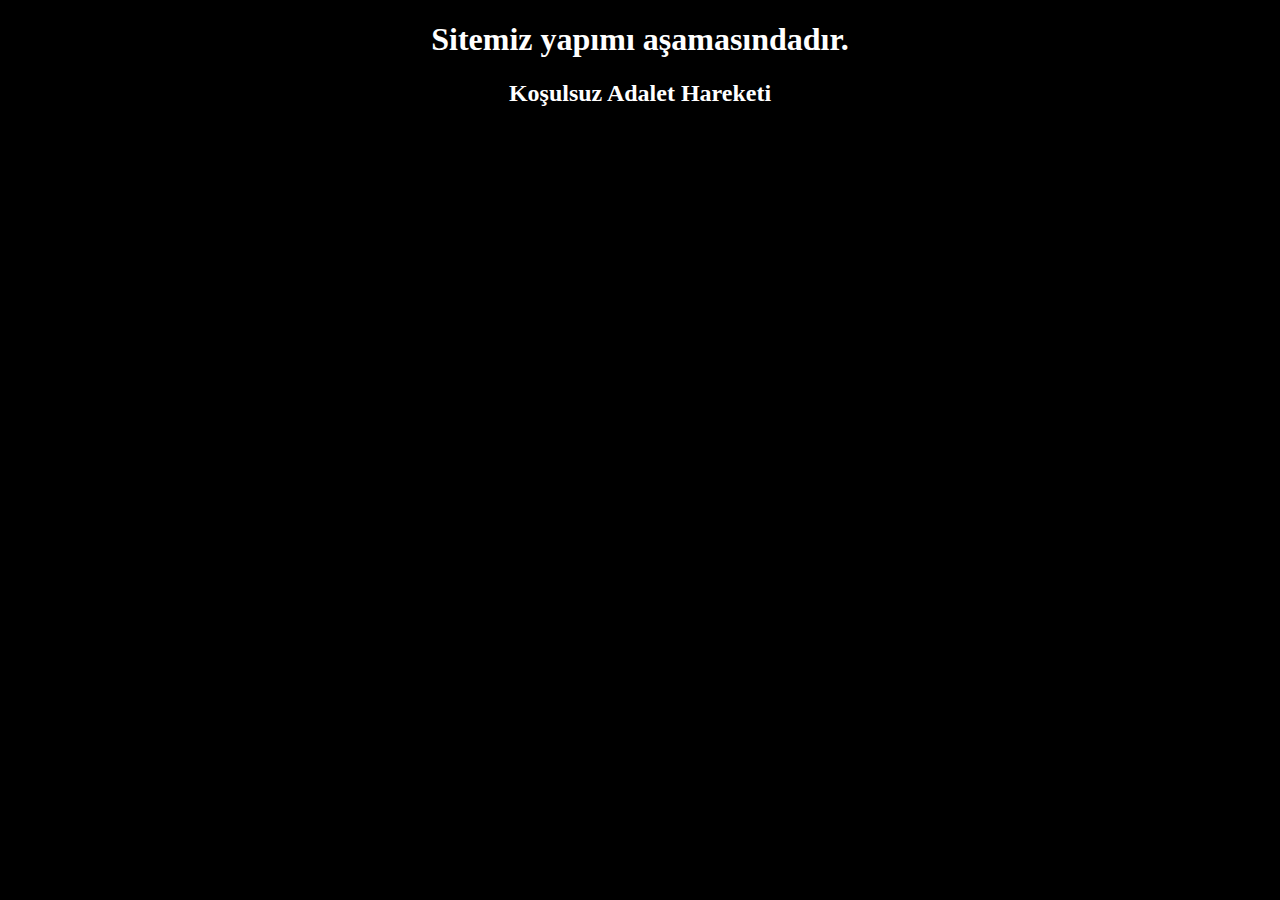
<file: templates/home.html>
<!DOCTYPE html>
<html lang="en">
  <head>
    <meta charset="UTF-8" />
    <meta name="viewport" content="width=device-width, initial-scale=1.0" />
    <title>Document</title>
    <style>
      body {
        background-color: black;
      }

      h1,
      h3,
      h2 {
        color: white;
        text-align: center;
      }
    </style>
  </head>
  <body>
    <!-- Display the countdown timer in an element -->
    <div>
      <h1>Sitemiz yapımı aşamasındadır.</h1>
      <h2>Koşulsuz Adalet Hareketi</h2>
      <h3 id="demo"></h3>
    </div>

    <script>
      // Set the date we're counting down to
      var countDownDate = new Date("Nov 27, 2020 12:00:00").getTime();

      // Update the count down every 1 second
      var x = setInterval(function () {
        // Get today's date and time
        var now = new Date().getTime();

        // Find the distance between now and the count down date
        var distance = countDownDate - now;

        // Time calculations for days, hours, minutes and seconds
        var days = Math.floor(distance / (1000 * 60 * 60 * 24));
        var hours = Math.floor(
          (distance % (1000 * 60 * 60 * 24)) / (1000 * 60 * 60)
        );
        var minutes = Math.floor((distance % (1000 * 60 * 60)) / (1000 * 60));
        var seconds = Math.floor((distance % (1000 * 60)) / 1000);

        // Display the result in the element with id="demo"
        document.getElementById("demo").innerHTML =
          days +
          " gün " +
          hours +
          " saat " +
          minutes +
          "m dakika" +
          seconds +
          " saniye sonra açılacaktır.";

        // If the count down is finished, write some text
        if (distance < 0) {
          clearInterval(x);
          document.getElementById("demo").innerHTML = "EXPIRED";
        }
      }, 1000);
    </script>
  </body>
</html>
</file>
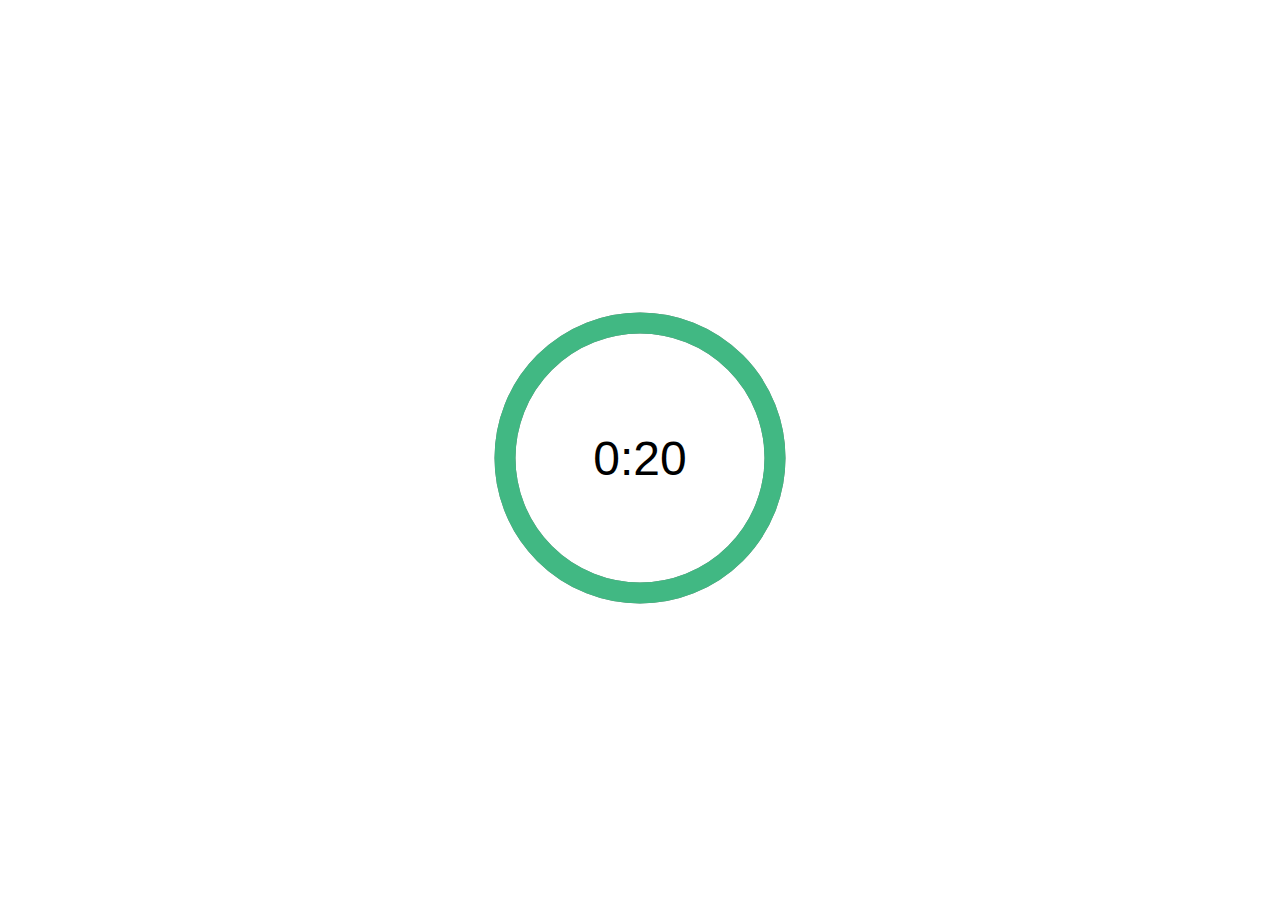
<file: templates/home1.html>
<!DOCTYPE html>
<html lang="en">
  <head>
    <meta charset="UTF-8" />
    <meta name="viewport" content="width=device-width, initial-scale=1.0" />
    <title>Document</title>
    <style>
      body {
        font-family: sans-serif;
        display: grid;
        height: 100vh;
        place-items: center;
      }

      .base-timer {
        position: relative;
        width: 300px;
        height: 300px;
      }

      .base-timer__svg {
        transform: scaleX(-1);
      }

      .base-timer__circle {
        fill: none;
        stroke: none;
      }

      .base-timer__path-elapsed {
        stroke-width: 7px;
        stroke: grey;
      }

      .base-timer__path-remaining {
        stroke-width: 7px;
        stroke-linecap: round;
        transform: rotate(90deg);
        transform-origin: center;
        transition: 1s linear all;
        fill-rule: nonzero;
        stroke: currentColor;
      }

      .base-timer__path-remaining.green {
        color: rgb(65, 184, 131);
      }

      .base-timer__path-remaining.orange {
        color: orange;
      }

      .base-timer__path-remaining.red {
        color: red;
      }

      .base-timer__label {
        position: absolute;
        width: 300px;
        height: 300px;
        top: 0;
        display: flex;
        align-items: center;
        justify-content: center;
        font-size: 48px;
      }
    </style>
  </head>
  <body>
    <div id="app"></div>
    <script>
      // Credit: Mateusz Rybczonec

      const FULL_DASH_ARRAY = 283;
      const WARNING_THRESHOLD = 10;
      const ALERT_THRESHOLD = 5;

      const COLOR_CODES = {
        info: {
          color: "green",
        },
        warning: {
          color: "orange",
          threshold: WARNING_THRESHOLD,
        },
        alert: {
          color: "red",
          threshold: ALERT_THRESHOLD,
        },
      };

      const TIME_LIMIT = 20;
      let timePassed = 0;
      let timeLeft = TIME_LIMIT;
      let timerInterval = null;
      let remainingPathColor = COLOR_CODES.info.color;

      document.getElementById("app").innerHTML = `
<div class="base-timer">
  <svg class="base-timer__svg" viewBox="0 0 100 100" xmlns="http://www.w3.org/2000/svg">
    <g class="base-timer__circle">
      <circle class="base-timer__path-elapsed" cx="50" cy="50" r="45"></circle>
      <path
        id="base-timer-path-remaining"
        stroke-dasharray="283"
        class="base-timer__path-remaining ${remainingPathColor}"
        d="
          M 50, 50
          m -45, 0
          a 45,45 0 1,0 90,0
          a 45,45 0 1,0 -90,0
        "
      ></path>
    </g>
  </svg>
  <span id="base-timer-label" class="base-timer__label">${formatTime(
    timeLeft
  )}</span>
</div>
`;

      startTimer();

      function onTimesUp() {
        clearInterval(timerInterval);
      }

      function startTimer() {
        timerInterval = setInterval(() => {
          timePassed = timePassed += 1;
          timeLeft = TIME_LIMIT - timePassed;
          document.getElementById("base-timer-label").innerHTML = formatTime(
            timeLeft
          );
          setCircleDasharray();
          setRemainingPathColor(timeLeft);

          if (timeLeft === 0) {
            onTimesUp();
          }
        }, 1000);
      }

      function formatTime(time) {
        const minutes = Math.floor(time / 60);
        let seconds = time % 60;

        if (seconds < 10) {
          seconds = `0${seconds}`;
        }

        return `${minutes}:${seconds}`;
      }

      function setRemainingPathColor(timeLeft) {
        const { alert, warning, info } = COLOR_CODES;
        if (timeLeft <= alert.threshold) {
          document
            .getElementById("base-timer-path-remaining")
            .classList.remove(warning.color);
          document
            .getElementById("base-timer-path-remaining")
            .classList.add(alert.color);
        } else if (timeLeft <= warning.threshold) {
          document
            .getElementById("base-timer-path-remaining")
            .classList.remove(info.color);
          document
            .getElementById("base-timer-path-remaining")
            .classList.add(warning.color);
        }
      }

      function calculateTimeFraction() {
        const rawTimeFraction = timeLeft / TIME_LIMIT;
        return rawTimeFraction - (1 / TIME_LIMIT) * (1 - rawTimeFraction);
      }

      function setCircleDasharray() {
        const circleDasharray = `${(
          calculateTimeFraction() * FULL_DASH_ARRAY
        ).toFixed(0)} 283`;
        document
          .getElementById("base-timer-path-remaining")
          .setAttribute("stroke-dasharray", circleDasharray);
      }

      Resources;
    </script>
  </body>
</html>
</file>
